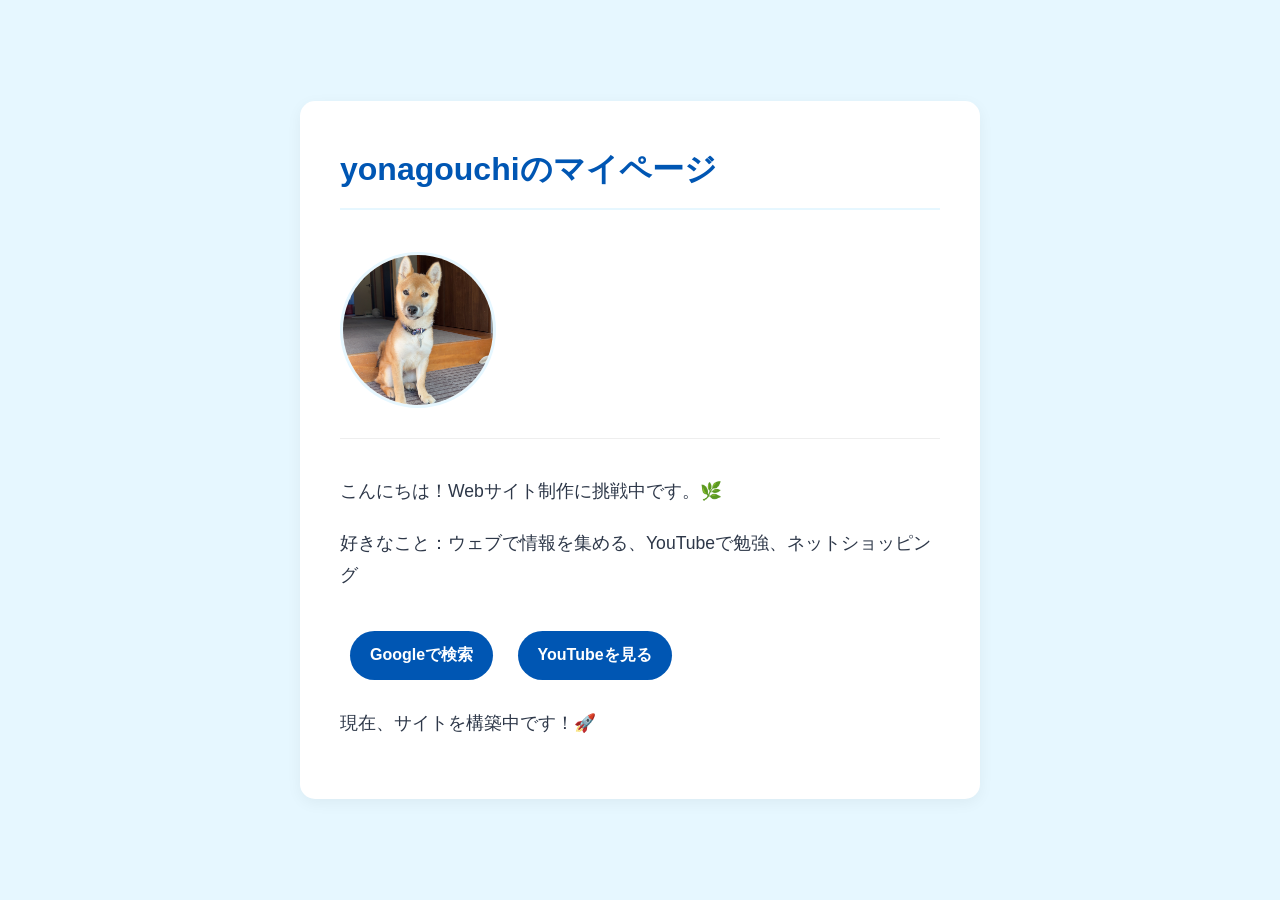
<file: index.html>
<!DOCTYPE html>
<html lang="ja">
<head>
  <meta charset="UTF-8">
  <meta name="viewport" content="width=device-width, initial-scale=1.0">
  <link rel="stylesheet" href="style.css?v=4"> <title>yonagouchi My Page</title>
</head>
<body>
  <div class="container">
    <h1>yonagouchiのマイページ</h1>
    
    <a href="about.html">
      <img src="photo1.jpg" alt="プロフィール写真" class="profile-img">
    </a>

    <div class="profile-section">
      <p>こんにちは！Webサイト制作に挑戦中です。🌿</p>
      <p>好きなこと：ウェブで情報を集める、YouTubeで勉強、ネットショッピング</p>
    </div>

    <div class="link-menu">
      <a href="https://www.google.com" class="button">Googleで検索</a>
      <a href="https://www.youtube.com" class="button">YouTubeを見る</a>
    </div>

    <p>現在、サイトを構築中です！🚀</p>
  </div>
</body>
</html>
</file>
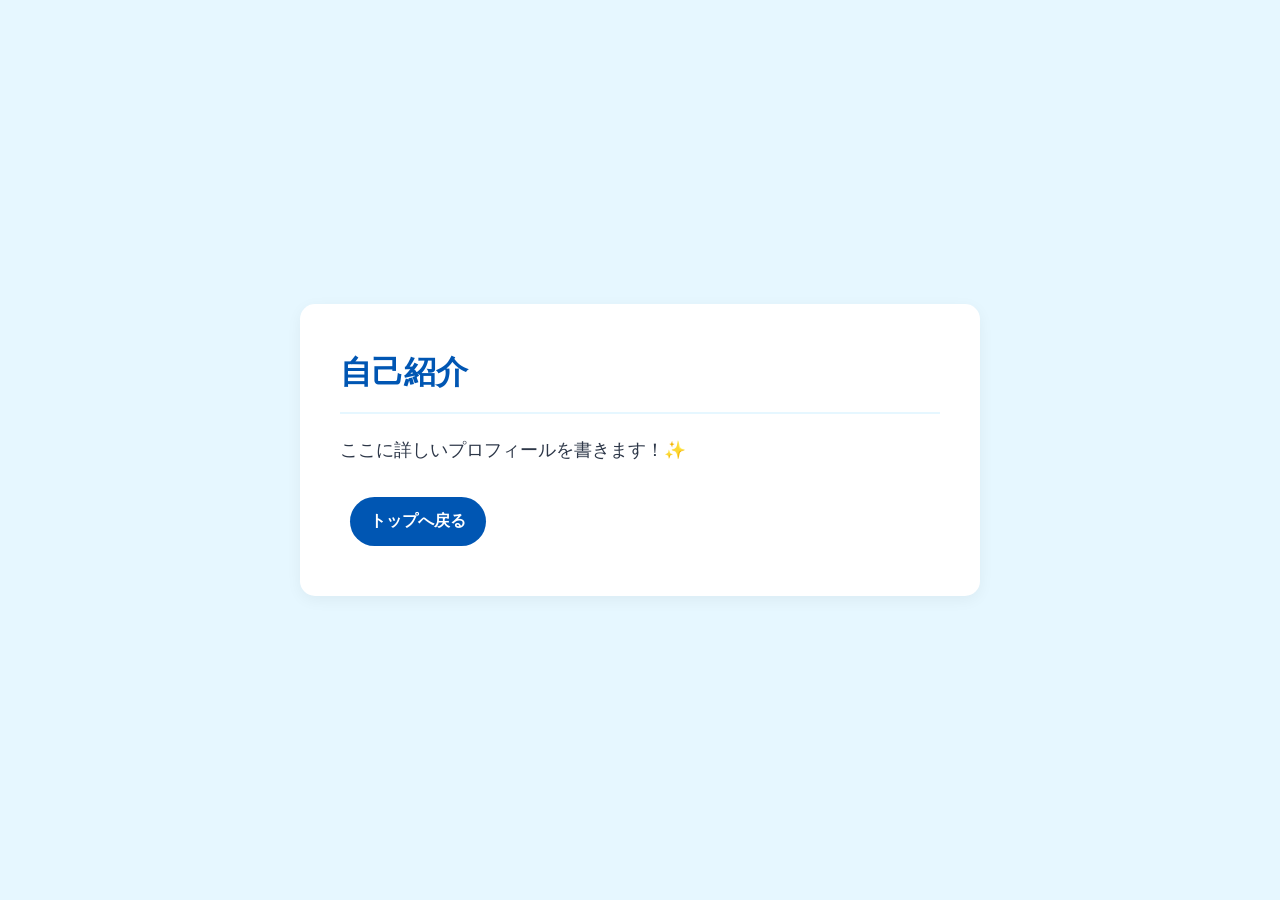
<file: about.html>
<!DOCTYPE html>
<html lang="ja">
<head>
  <meta charset="UTF-8">
  <link rel="stylesheet" href="style.css">
  <title>自己紹介 - yonagouchi</title>
</head>
<body>
  <div class="container">
    <h1>自己紹介</h1>
    <p>ここに詳しいプロフィールを書きます！✨</p>
    <a href="index.html" class="button">トップへ戻る</a>
  </div>
</body>
</html>
</file>
<file: style.css>
/* 1. 全体のリセットと背景色 */
body {
  background-color: #e6f7ff; /* 爽やかな薄い青色 */
  color: #2d3748;           /* 読みやすい濃いグレー */
  font-family: "Helvetica Neue", Arial, "Hiragino Kaku Gothic ProN", "Hiragino Sans", sans-serif;
  line-height: 1.8;
  margin: 0;
  padding: 0;
  display: flex;
  flex-direction: column;
  align-items: center;
  justify-content: center;
  min-height: 100vh;        /* 画面の縦いっぱいに広げる */
}

/* 2. メインコンテンツの枠（カード風） */
.container {
  background-color: #ffffff; /* 白い枠線 */
  padding: 40px;
  border-radius: 15px;      /* 角を丸く */
  box-shadow: 0 4px 15px rgba(0,0,0,0.05); /* ほんのり影をつける */
  max-width: 600px;
  width: 90%;
}

/* 3. 見出しのデザイン */
h1 {
  color: #0056b3;           /* 濃い青色 */
  margin-top: 0;
  border-bottom: 2px solid #e6f7ff;
  padding-bottom: 10px;
}

/* 4. メッセージの装飾 */
p {
  font-size: 1.1rem;
  margin-bottom: 20px;
}

/* ボタンのスタイル */
.button {
  display: inline-block;
  padding: 10px 20px;
  margin: 10px;
  background-color: #0056b3; /* 濃い青色 */
  color: white;              /* 文字は白 */
  text-decoration: none;     /* 下線を消す */
  border-radius: 25px;       /* カプセル型の丸み */
  transition: 0.3s;          /* 変化を滑らかに */
  font-weight: bold;
}

/* マウスを乗せた時の動き */
.button:hover {
  background-color: #004494; /* 少し濃くする */
  transform: translateY(-2px); /* ほんの少し浮き上がる */
}

/* 自己紹介セクションの余白 */
.profile-section {
  margin-bottom: 30px;
  border-top: 1px solid #eee;
  padding-top: 20px;
}

/* 画像のスタイル */
.profile-img {
  width: 150px;       /* 横幅を150ピクセルに制限 */
  height: 150px;      /* 縦幅を150ピクセルに制限 */
  object-fit: cover;  /* 画像を歪ませずに枠に収める */
  border-radius: 50%; /* 正方形の画像を「真ん丸」にする */
  border: 3px solid #e6f7ff; /* 画像の周りに薄い青の縁取り */
  margin: 20px 0;     /* 上下に余白を作る */
}

/* 画像リンクにマウスを乗せた時の演出 */
a img.profile-img {
  transition: transform 0.3s, opacity 0.3s;
  cursor: pointer; /* マウスを乗せると指マークになる */
}

a img.profile-img:hover {
  transform: scale(1.05); /* ほんの少し大きくする */
  opacity: 0.8;          /* 少し透明にする */
}
</file>
